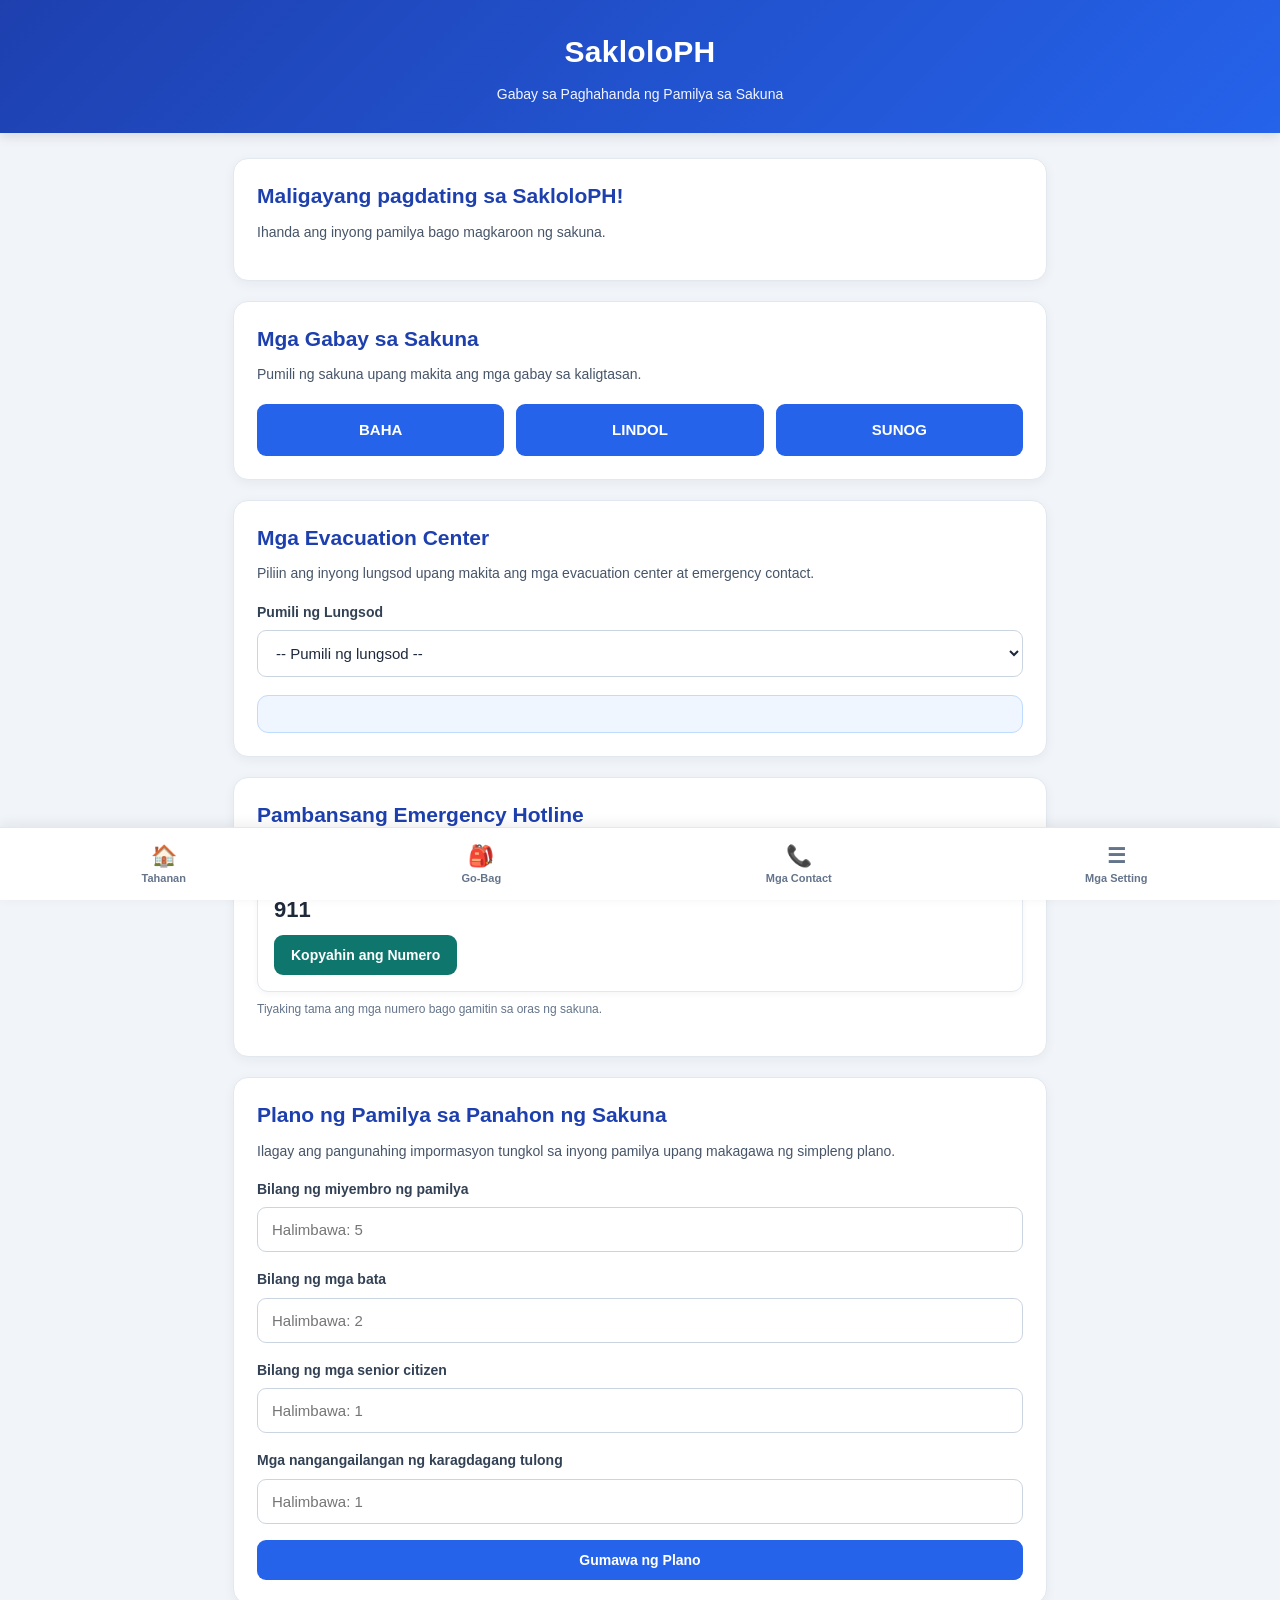
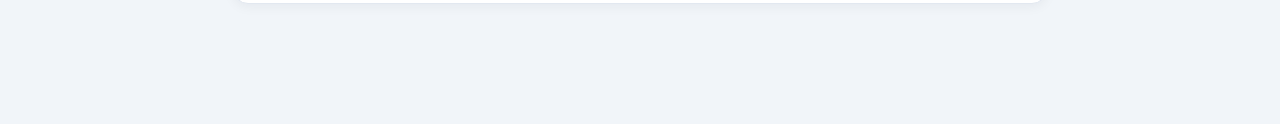
<file: index.html>
<!DOCTYPE html>
<html lang="fil">
<head>
    <meta charset="UTF-8">
    <meta name="viewport" content="width=device-width, initial-scale=1.0">

    <title>SakloloPH - Gabay sa Paghahanda sa Sakuna</title>

    <meta name="theme-color" content="#2563eb">
    <meta name="description" content="Offline na gabay sa paghahanda ng pamilya sa panahon ng sakuna.">

    <!-- App installation -->
    <link rel="manifest" href="./manifest.json">
    <link rel="apple-touch-icon" href="./icons/icon-192.png">

    <!-- Main stylesheet -->
    <link rel="stylesheet" href="./style.css?v=2">
</head>

<body>

    <!-- HEADER -->
    <header class="app-header">
        <h1> SakloloPH</h1>
        <p id="app-subtitle">Gabay sa Paghahanda ng Pamilya sa Sakuna</p>
    </header>

    <main>

        <!-- HOME PAGE -->
        <section id="home-page" class="page active">

            <div class="panel">
                <h2 id="welcome-title">Maligayang pagdating sa SakloloPH!</h2>
                <p id="welcome-description">
                    Ihanda ang inyong pamilya bago magkaroon ng sakuna.
                </p>
            </div>

            <!-- EMERGENCY GUIDES -->
            <div class="panel">
                <h2 id="guides-title">Mga Gabay sa Sakuna</h2>
                <p id="guides-description">
                    Pumili ng sakuna upang makita ang mga gabay sa kaligtasan.
                </p>

                <div class="emergency-buttons">
                    <button type="button" onclick="showGuide('flood')" id="flood-button">
                         BAHA
                    </button>

                    <button type="button" onclick="showGuide('earthquake')" id="earthquake-button">
                         LINDOL
                    </button>

                    <button type="button" onclick="showGuide('fire')" id="fire-button">
                         SUNOG
                    </button>
                </div>

                <div id="guide-result" class="result-box hidden"></div>
            </div>

            <!-- EVACUATION CENTERS -->
            <div class="panel">
                <h2 id="centers-title">Mga Evacuation Center</h2>
                <p id="centers-description">
                    Piliin ang inyong lungsod upang makita ang mga evacuation center at kanilang mga emergency contact.
                </p>

                <label for="city-select" id="city-label">
                    Pumili ng Lungsod
                </label>

                <select id="city-select" onchange="showCityCenters()">
                    <option value="">-- Pumili ng lungsod --</option>
                    <option value="makati">Lungsod ng Makati</option>
                    <option value="sjdm">Lungsod ng San Jose del Monte, Bulacan</option>
                </select>

                <div id="city-result" class="result-box"></div>
                <div id="center-details" class="result-box hidden"></div>
            </div>

            <!-- NATIONAL HOTLINE -->
            <div class="panel">
                <h2 id="national-hotlines-title">
                    Pambansang Emergency Hotline
                </h2>

                <div class="hotline-card">
                    <strong id="emergency-hotline-label">Emergency Hotline</strong>
                    <p>911</p>

                    <button
                        type="button"
                        class="copy-button"
                        onclick="copyText('911')"
                        id="copy-national-button">
                        Kopyahin ang Numero
                    </button>
                </div>

                <p class="small-note" id="national-hotline-note">
                    Tiyaking tama at napapanahon ang mga numero bago gamitin sa oras ng sakuna.
                </p>
            </div>

            <!-- FAMILY EMERGENCY PLAN -->
            <div class="panel">
                <h2 id="plan-title">
                    Plano ng Pamilya sa Panahon ng Sakuna
                </h2>

                <p id="plan-description">
                    Ilagay ang pangunahing impormasyon tungkol sa inyong pamilya upang makagawa ng simpleng plano.
                </p>

                <label for="family-count" id="family-label">
                    Bilang ng miyembro ng pamilya
                </label>
                <input type="number" id="family-count" min="1" placeholder="Halimbawa: 5">

                <label for="children-count" id="children-label">
                    Bilang ng mga bata
                </label>
                <input type="number" id="children-count" min="0" placeholder="Halimbawa: 2">

                <label for="elderly-count" id="elderly-label">
                    Bilang ng mga senior citizen
                </label>
                <input type="number" id="elderly-count" min="0" placeholder="Halimbawa: 1">

                <label for="assistance-count" id="assistance-label">
                    Mga nangangailangan ng karagdagang tulong
                </label>
                <input type="number" id="assistance-count" min="0" placeholder="Halimbawa: 1">

                <button
                    type="button"
                    onclick="generatePlan()"
                    id="generate-plan-button">
                    Gumawa ng Plano
                </button>

                <div id="plan-result" class="result-box hidden"></div>
            </div>

        </section>

        <!-- GO-BAG PAGE -->
        <section id="gobag-page" class="page">

            <div class="panel">
                <h2 id="gobag-title">🎒 Checklist ng Emergency Go-Bag</h2>

                <p id="gobag-description">
                    Lagyan ng tsek ang mga gamit na mayroon na kayo. Awtomatikong mase-save ang inyong progreso sa device na ito.
                </p>

                <div class="progress-area">
                    <p id="gobag-progress">0 na gamit ang naihanda</p>

                    <div class="progress-track">
                        <div id="gobag-progress-bar"></div>
                    </div>
                </div>

                <div class="checklist">

                    <h3 id="food-heading">Pagkain at Tubig</h3>

                    <label>
                        <input type="checkbox" data-en="Drinking water" data-fil="Inuming tubig">
                        Inuming tubig
                    </label>

                    <label>
                        <input type="checkbox" data-en="Ready-to-eat food" data-fil="Pagkaing hindi na kailangang lutuin">
                        Pagkaing hindi na kailangang lutuin
                    </label>

                    <label>
                        <input type="checkbox" data-en="Biscuits or energy bars" data-fil="Biskwit o energy bar">
                        Biskwit o energy bar
                    </label>

                    <label>
                        <input type="checkbox" data-en="Can opener and utensils" data-fil="Pambukas ng de-lata at mga kubyertos">
                        Pambukas ng de-lata at mga kubyertos
                    </label>

                    <h3 id="health-heading">Kalusugan at Kaligtasan</h3>

                    <label>
                        <input type="checkbox" data-en="First-aid kit" data-fil="Kagamitang pangunang lunas">
                        Kagamitang pangunang lunas
                    </label>

                    <label>
                        <input type="checkbox" data-en="Personal medicines" data-fil="Mga personal na gamot">
                        Mga personal na gamot
                    </label>

                    <label>
                        <input type="checkbox" data-en="Face masks" data-fil="Mga face mask">
                        Mga face mask
                    </label>

                    <label>
                        <input type="checkbox" data-en="Alcohol or hand sanitizer" data-fil="Alkohol o hand sanitizer">
                        Alkohol o hand sanitizer
                    </label>

                    <label>
                        <input type="checkbox" data-en="Hygiene supplies" data-fil="Mga gamit sa personal na kalinisan">
                        Mga gamit sa personal na kalinisan
                    </label>

                    <h3 id="equipment-heading">Mga Kagamitang Pang-emergency</h3>

                    <label>
                        <input type="checkbox" data-en="Flashlight" data-fil="Flashlight">
                        Flashlight
                    </label>

                    <label>
                        <input type="checkbox" data-en="Extra batteries" data-fil="Ekstrang baterya">
                        Ekstrang baterya
                    </label>

                    <label>
                        <input type="checkbox" data-en="Power bank" data-fil="Power bank">
                        Power bank
                    </label>

                    <label>
                        <input type="checkbox" data-en="Whistle" data-fil="Pito">
                        Pito
                    </label>

                    <label>
                        <input type="checkbox" data-en="Battery-powered radio" data-fil="Radyo na de-baterya">
                        Radyo na de-baterya
                    </label>

                    <h3 id="documents-heading">
                        Mahahalagang Dokumento at Personal na Gamit
                    </h3>

                    <label>
                        <input type="checkbox" data-en="Copies of important documents" data-fil="Mga kopya ng mahahalagang dokumento">
                        Mga kopya ng mahahalagang dokumento
                    </label>

                    <label>
                        <input type="checkbox" data-en="Emergency contact list" data-fil="Listahan ng emergency contact">
                        Listahan ng emergency contact
                    </label>

                    <label>
                        <input type="checkbox" data-en="Extra clothes" data-fil="Ekstrang damit">
                        Ekstrang damit
                    </label>

                    <label>
                        <input type="checkbox" data-en="Cash in small bills" data-fil="Pera na may maliliit na denominasyon">
                        Pera na may maliliit na denominasyon
                    </label>

                    <label>
                        <input type="checkbox" data-en="Waterproof bag" data-fil="Supot o bag na hindi pinapasok ng tubig">
                        Supot o bag na hindi pinapasok ng tubig
                    </label>

                </div>

                <button
                    type="button"
                    class="secondary-button"
                    onclick="resetGoBag()"
                    id="reset-gobag-button">
                    I-reset ang Checklist
                </button>
            </div>

        </section>

        <!-- CONTACTS PAGE -->
        <section id="contacts-page" class="page">

            <div class="panel">
                <h2 id="contacts-title">📞 Mga Emergency Contact ng Pamilya</h2>

                <p id="contacts-description">
                    I-save ang mahahalagang numero ng inyong pamilya at mga pinagkakatiwalaang tao.
                </p>

                <form id="contact-form">

                    <label for="contact-name" id="contact-name-label">
                        Pangalan
                    </label>
                    <input type="text" id="contact-name" required placeholder="Halimbawa: Nanay">

                    <label for="contact-number" id="contact-number-label">
                        Numero ng Telepono
                    </label>
                    <input type="tel" id="contact-number" required placeholder="Halimbawa: 09XXXXXXXXX">

                    <label for="contact-relationship" id="contact-relationship-label">
                        Relasyon
                    </label>
                    <input type="text" id="contact-relationship" placeholder="Halimbawa: Magulang">

                    <button type="submit" id="add-contact-button">
                        Magdagdag ng Contact
                    </button>

                </form>

                <div id="contact-list"></div>
            </div>

        </section>

        <!-- SETTINGS PAGE -->
        <section id="settings-page" class="page">

            <div class="panel">
                <h2 id="settings-title">⚙️ Mga Setting</h2>

                <label for="language-select" id="language-label">
                    Wika / Language
                </label>

                <select id="language-select" onchange="changeLanguage()">
                    <option value="en">English</option>
                    <option value="fil">Filipino</option>
                </select>
            </div>

            <div class="panel">
                <h2 id="about-title">Tungkol sa SakloloPH</h2>

                <p id="about-description">
                    Ang SakloloPH ay isang offline na gabay sa paghahanda ng pamilya sa panahon ng sakuna. Nagbibigay ito ng mga gabay sa kaligtasan, plano ng pamilya, checklist ng Go-Bag, at mga emergency contact.
                </p>

                <p id="about-warning">
                    Ito ay isang prototype para sa proyekto ng mag-aaral. Kailangang kumpirmahin sa lokal na pamahalaan ang mga lokasyon ng evacuation center at mga numero ng hotline.
                </p>
            </div>

            <div class="panel">
                <h2 id="offline-title">Paggamit Nang Walang Internet</h2>

                <p id="offline-description">
                    Buksan muna ang app habang may internet upang ma-save ang mga pangunahing file nito.
                </p>

                <p id="offline-storage">
                    Ang mga contact, piniling wika, at progreso ng Go-Bag ay naka-save sa browser ng device na ito.
                </p>
            </div>

        </section>

    </main>

    <!-- BOTTOM NAVIGATION -->
    <nav class="bottom-nav">

        <button type="button" onclick="showPage('home-page')">
            🏠
            <span id="nav-home">Home</span>
        </button>

        <button type="button" onclick="showPage('gobag-page')">
            🎒
            <span id="nav-gobag">Go-Bag</span>
        </button>

        <button type="button" onclick="showPage('contacts-page')">
            📞
            <span id="nav-contacts">Contacts</span>
        </button>

        <button type="button" onclick="showPage('settings-page')">
            ☰
            <span id="nav-settings">Settings</span>
        </button>

    </nav>

    <!-- Main JavaScript -->
    <script src="./script.js?v=2"></script>

</body>
</html>
</file>
<file: style.css>
/* =====================================
   SAKLOLOPH - MAIN DESIGN
===================================== */

* {
    box-sizing: border-box;
}

:root {
    --primary: #2563eb;
    --primary-dark: #1d4ed8;
    --primary-light: #eff6ff;
    --background: #f1f5f9;
    --surface: #ffffff;
    --text: #1e293b;
    --muted: #64748b;
    --border: #e2e8f0;
    --success: #15803d;
    --danger: #dc2626;
}

html {
    scroll-behavior: smooth;
}

body {
    margin: 0;
    padding: 0;
    padding-bottom: 95px;
    font-family: Arial, Helvetica, sans-serif;
    background: var(--background);
    color: var(--text);
    line-height: 1.6;
}

/* =====================================
   HEADER
===================================== */

.app-header {
    background: linear-gradient(135deg, #1e40af, #2563eb);
    color: white;
    text-align: center;
    padding: 28px 16px;
    box-shadow: 0 3px 12px rgba(0, 0, 0, 0.12);
}

.app-header h1 {
    margin: 0;
    font-size: 30px;
    font-weight: 800;
    letter-spacing: 0.3px;
}

.app-header p {
    margin: 7px 0 0;
    font-size: 14px;
    opacity: 0.95;
}

/* =====================================
   MAIN CONTENT
===================================== */

main {
    width: 100%;
    max-width: 850px;
    margin: 25px auto;
    padding: 0 18px;
}

.page {
    display: none;
}

.page.active {
    display: block;
}

/* =====================================
   CONTENT CARDS
===================================== */

.panel {
    background: var(--surface);
    padding: 23px;
    margin-bottom: 20px;
    border: 1px solid var(--border);
    border-radius: 15px;
    box-shadow: 0 3px 12px rgba(15, 23, 42, 0.05);
}

.panel h2 {
    color: #1e40af;
    font-size: 21px;
    line-height: 1.35;
    margin: 0 0 10px;
}

.panel h3 {
    color: #1d4ed8;
    font-size: 17px;
    margin-top: 24px;
    margin-bottom: 10px;
}

.panel p {
    color: #475569;
    margin: 8px 0 14px;
    font-size: 14px;
}

/* =====================================
   LABELS AND INPUTS
===================================== */

label {
    display: block;
    margin-top: 16px;
    margin-bottom: 7px;
    font-weight: 600;
    font-size: 14px;
    color: #334155;
}

input,
select,
textarea {
    display: block;
    width: 100%;
    padding: 13px 14px;
    border: 1px solid #cbd5e1;
    border-radius: 9px;
    font-size: 15px;
    font-family: inherit;
    color: var(--text);
    background: white;
    outline: none;
    transition: border-color 0.2s, box-shadow 0.2s;
}

input:focus,
select:focus,
textarea:focus {
    border-color: var(--primary);
    box-shadow: 0 0 0 3px rgba(37, 99, 235, 0.12);
}

/* =====================================
   BUTTONS
===================================== */

button {
    border: none;
    background: var(--primary);
    color: white;
    padding: 12px 17px;
    border-radius: 9px;
    cursor: pointer;
    font-size: 14px;
    font-weight: 600;
    font-family: inherit;
    transition: background 0.2s, transform 0.15s;
}

button:hover {
    background: var(--primary-dark);
}

button:active {
    transform: scale(0.98);
}

button:focus-visible {
    outline: 3px solid #93c5fd;
    outline-offset: 2px;
}

.panel > button,
form button {
    margin-top: 16px;
    width: 100%;
}

/* =====================================
   EMERGENCY GUIDE BUTTONS
===================================== */

.emergency-buttons {
    display: grid;
    grid-template-columns: repeat(3, 1fr);
    gap: 12px;
    margin-top: 18px;
}

.emergency-buttons button {
    min-height: 52px;
    font-size: 15px;
    padding: 13px 8px;
}

/* =====================================
   RESULT BOXES
===================================== */

.result-box {
    margin-top: 18px;
    padding: 18px;
    border-radius: 11px;
    background: var(--primary-light);
    border: 1px solid #bfdbfe;
    line-height: 1.7;
    overflow-wrap: anywhere;
}

.result-box h3 {
    color: #1e40af;
    margin-top: 0;
    margin-bottom: 14px;
}

.result-box h4 {
    color: #1d4ed8;
    margin-top: 20px;
    margin-bottom: 8px;
}

.result-box ol,
.result-box ul {
    padding-left: 23px;
}

.result-box li {
    margin-bottom: 9px;
}

.hidden {
    display: none !important;
}

/* =====================================
   EVACUATION CENTER CARDS
===================================== */

.center-card,
.hotline-card,
.contact-card {
    background: white;
    border: 1px solid var(--border);
    padding: 16px;
    margin-top: 12px;
    border-radius: 11px;
    box-shadow: 0 2px 6px rgba(15, 23, 42, 0.04);
}

.center-card h3,
.center-card h4 {
    color: #1e40af;
    margin-top: 0;
    margin-bottom: 8px;
}

.center-card p {
    margin: 6px 0;
}

.center-card button {
    width: 100%;
    margin-top: 12px;
}

.status {
    display: inline-block;
    background: #fef3c7;
    color: #92400e;
    padding: 5px 10px;
    border-radius: 20px;
    font-size: 12px;
    font-weight: 700;
}

/* =====================================
   HOTLINE CARDS
===================================== */

.hotline-card strong {
    color: #334155;
    font-size: 14px;
}

.hotline-card p {
    color: #1e293b;
    font-size: 22px;
    font-weight: 700;
    margin: 8px 0;
}

.hotline-actions {
    display: flex;
    gap: 10px;
    flex-wrap: wrap;
    margin-top: 12px;
}

.hotline-actions button {
    flex: 1;
    min-width: 120px;
}

.copy-button {
    background: #0f766e;
}

.copy-button:hover {
    background: #115e59;
}

.call-button {
    background: var(--success);
}

.call-button:hover {
    background: #166534;
}

.secondary-button {
    background: #64748b;
}

.secondary-button:hover {
    background: #475569;
}

.delete-button {
    background: var(--danger);
}

.delete-button:hover {
    background: #b91c1c;
}

.small-note {
    color: var(--muted) !important;
    font-size: 12px !important;
}

/* =====================================
   GO-BAG CHECKLIST
===================================== */

.checklist {
    margin-top: 20px;
}

.checklist h3 {
    padding-bottom: 9px;
    border-bottom: 1px solid var(--border);
}

.checklist label {
    display: flex;
    align-items: center;
    gap: 12px;
    background: #f8fafc;
    padding: 13px;
    border: 1px solid var(--border);
    border-radius: 9px;
    margin-top: 9px;
    font-weight: 400;
    cursor: pointer;
    transition: background 0.2s;
}

.checklist label:has(input:checked) {
    background: #dcfce7;
    border-color: #86efac;
}

.checklist input {
    width: 19px;
    height: 19px;
    margin: 0;
    flex-shrink: 0;
    accent-color: var(--success);
}

/* =====================================
   GO-BAG PROGRESS BAR
===================================== */

.progress-area {
    margin: 20px 0;
    padding: 15px;
    background: #f8fafc;
    border: 1px solid var(--border);
    border-radius: 10px;
}

#gobag-progress {
    font-weight: 700;
    color: #334155;
}

.progress-track {
    width: 100%;
    height: 13px;
    background: #e2e8f0;
    border-radius: 20px;
    overflow: hidden;
}

#gobag-progress-bar {
    height: 100%;
    width: 0%;
    background: #16a34a;
    border-radius: 20px;
    transition: width 0.3s ease;
}

/* =====================================
   CONTACT CARDS
===================================== */

.contact-card {
    display: flex;
    flex-direction: column;
    gap: 8px;
}

.contact-card p {
    margin: 2px 0;
}

.contact-card button {
    width: 100%;
}

/* =====================================
   BOTTOM NAVIGATION
===================================== */

.bottom-nav {
    position: fixed;
    bottom: 0;
    left: 0;
    width: 100%;
    display: flex;
    justify-content: space-around;
    align-items: center;
    background: white;
    border-top: 1px solid var(--border);
    box-shadow: 0 -3px 12px rgba(15, 23, 42, 0.07);
    padding: 9px 5px;
    padding-bottom: max(9px, env(safe-area-inset-bottom));
    z-index: 1000;
}

.bottom-nav button {
    flex: 1;
    min-width: 0;
    background: transparent;
    color: #64748b;
    padding: 7px 3px;
    font-size: 21px;
    border-radius: 9px;
}

.bottom-nav button:hover {
    background: var(--primary-light);
    color: var(--primary);
}

.bottom-nav span {
    display: block;
    font-size: 11px;
    margin-top: 4px;
    font-weight: 600;
}

/* =====================================
   RESPONSIVE DESIGN - TABLETS
===================================== */

@media (max-width: 700px) {
    main {
        padding: 0 13px;
        margin: 18px auto;
    }

    .panel {
        padding: 19px;
    }
}

/* =====================================
   RESPONSIVE DESIGN - PHONES
===================================== */

@media (max-width: 480px) {
    body {
        padding-bottom: 85px;
    }

    .app-header {
        padding: 23px 12px;
    }

    .app-header h1 {
        font-size: 25px;
    }

    .app-header p {
        font-size: 12px;
    }

    main {
        padding: 0 11px;
        margin: 13px auto;
    }

    .panel {
        padding: 16px;
        margin-bottom: 14px;
        border-radius: 12px;
    }

    .panel h2 {
        font-size: 19px;
    }

    .emergency-buttons {
        grid-template-columns: 1fr;
        gap: 9px;
    }

    .emergency-buttons button {
        width: 100%;
        min-height: 47px;
    }

    .result-box {
        padding: 14px;
    }

    .hotline-actions {
        flex-direction: column;
    }

    .hotline-actions button {
        width: 100%;
    }

    .bottom-nav button {
        font-size: 19px;
    }

    .bottom-nav span {
        font-size: 10px;
    }
}

/* Evacuation center details shown inside each card */

.center-inline-details {
    margin-top: 15px;
    padding: 15px;
    background: #eff6ff;
    border: 1px solid #bfdbfe;
    border-radius: 10px;
    overflow-wrap: anywhere;
}

.center-inline-details h3 {
    margin-top: 8px;
    color: #1e40af;
}

.center-inline-details .hotline-card {
    margin-top: 12px;
}

.center-inline-details hr {
    border: 0;
    border-top: 1px solid #bfdbfe;
    margin: 18px 0;
}

.center-inline-details .hotline-actions {
    display: flex;
    gap: 8px;
}
</file>
